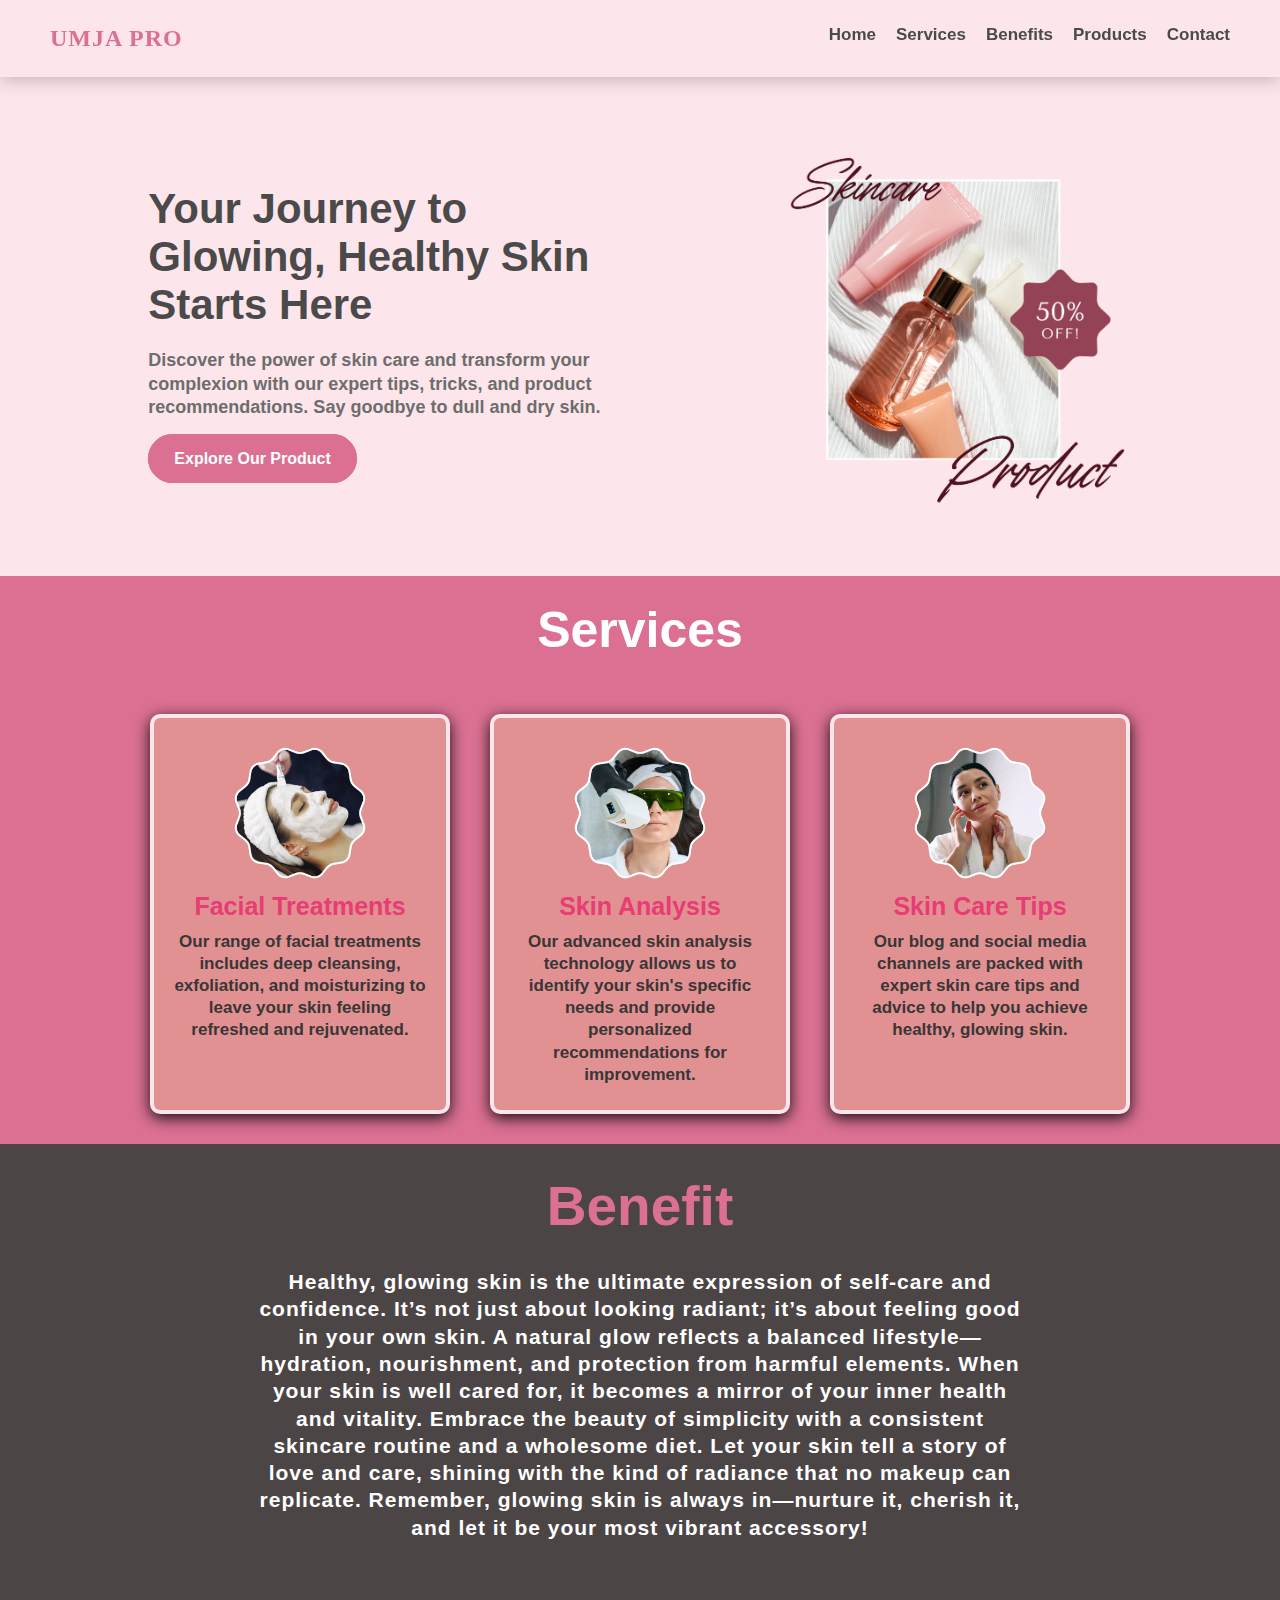
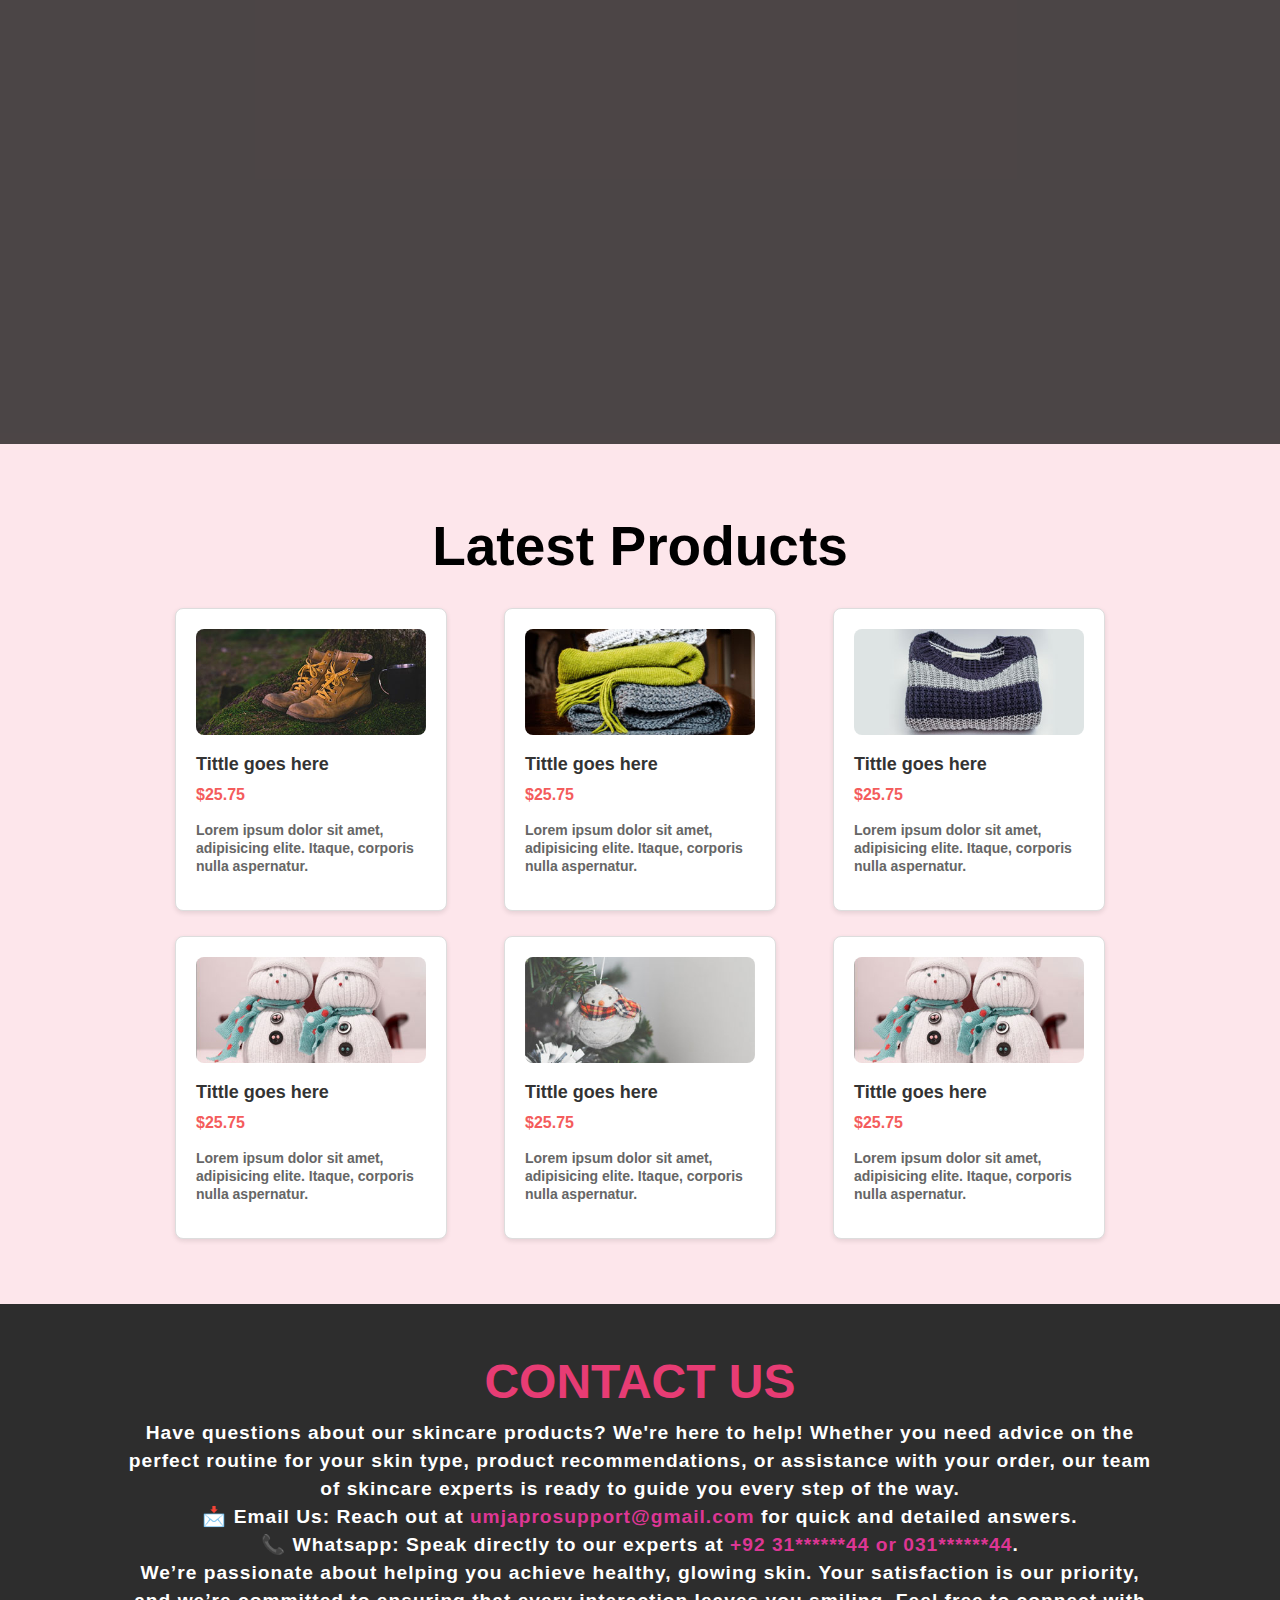
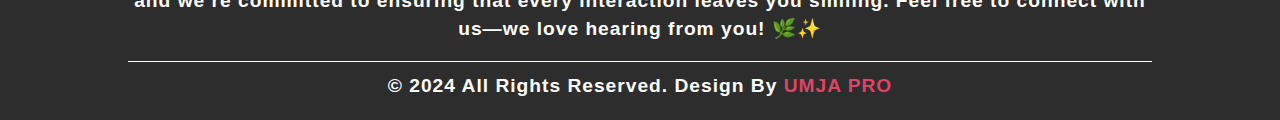
<file: Skin care/index.html>
<!DOCTYPE html>
<html lang="en">

<head>
    <meta charset="UTF-8">
    <meta name="viewport" content="width=device-width, initial-scale=1.0">
    <title>Skin Care</title>
    <link rel="stylesheet" href="style.css">
    <!-- Font Awesome -->
    <link rel="stylesheet" href="https://cdnjs.cloudflare.com/ajax/libs/font-awesome/6.7.1/css/all.min.css"
        integrity="sha512-5Hs3dF2AEPkpNAR7UiOHba+lRSJNeM2ECkwxUIxC1Q/FLycGTbNapWXB4tP889k5T5Ju8fs4b1P5z/iB4nMfSQ=="
        crossorigin="anonymous" referrerpolicy="no-referrer" />
</head>

<body>

    <!-- Start Header -->

    <header>
        <nav>
            <div class="logo">UMJA PRO</div>
            <ul class="nav-links">
                <li><a href="#scroll-home">Home</a></li>
                <li><a href="#scroll-service">Services</a></li>
                <li><a href="#scroll-benefit">Benefits</a></li>
                <li><a href="#scroll-product">Products</a></li>
                <li><a href="#scroll-contact">Contact</a></li>
            </ul>
            <div class="icons">
                <button onclick="document.getElementById('id01').style.display='block'" style="width:auto;"><i
                        class="fa-solid fa-bars" style="color: #4a4a4a;"></i></button>
            </div>
        </nav>
    </header>

    <!-- End Header -->
    <!-- Start Menubar -->

    <div id="id01" class="modal">
        <div class="menubar animate">
            <li><a href="index.html">Home</a></li>
            <li><a href="services.html">Services</a></li>
            <li><a href="benefit.html">Benefits</a></li>
            <li><a href="product.html">Products</a></li>
            <li><a href="contact.html">Contact</a></li>
            <i onclick="document.getElementById('id01').style.display='none'" class="fa-solid fa-right-to-bracket"
                style="color: palevioletred;"></i>
        </div>
    </div>

    <!-- End Menubar -->
    <!-- Start Home -->

    <section id="scroll-home" class="hero-section">
        <div class="hero-content">
            <h1>Your Journey to Glowing, Healthy Skin Starts Here</h1>
            <p>Discover the power of skin care and transform your complexion with our expert tips, tricks, and product
                recommendations. Say goodbye to dull and dry skin.</p>
            <div class="buttons">
                <a href="#scroll-product" class="btn-primary">Explore Our Product</a>
            </div>
        </div>
        <div class="product-image">
            <img src="img/bg.png" alt="Product Image">
        </div>
    </section>

    <!-- End Home -->
    <!-- Start Services -->

    <div id="scroll-service" class="services">
        <h2>Services</h2>
        <div class="services-items">
            <div class="card">
                <div class="service-img">
                    <img src="img/facial.png" alt="">
                </div>
                <h3>Facial Treatments</h3>
                <p>Our range of facial treatments includes deep cleansing, exfoliation, and moisturizing to leave your
                    skin feeling refreshed and rejuvenated.</p>
            </div>
            <div class="card">
                <div class="service-img">
                    <img src="img/analysis.png" alt="">
                </div>
                <h3>Skin Analysis</h3>
                <p>Our advanced skin analysis technology allows us to identify your skin's specific needs and provide
                    personalized recommendations for improvement.</p>
            </div>
            <div class="card">
                <div class="service-img">
                    <img src="img/care.png" alt="">
                </div>
                <h3>Skin Care Tips</h3>
                <p>Our blog and social media channels are packed with expert skin care tips and advice to help you
                    achieve healthy, glowing skin.</p>
            </div>
        </div>
    </div>

    <!-- End Services -->
    <!-- start Benefit -->

    <div id="scroll-benefit" class="benefit">
        <div class="benefit-work">
            <h2>Benefit</h2>
            <p>Healthy, glowing skin is the ultimate expression of self-care and confidence. It’s not just about looking
                radiant; it’s about feeling good in your own skin. A natural glow reflects a balanced
                lifestyle—hydration, nourishment, and protection from harmful elements. When your skin is well cared
                for, it becomes a mirror of your inner health and vitality. Embrace the beauty of simplicity with a
                consistent skincare routine and a wholesome diet. Let your skin tell a story of love and care, shining
                with the kind of radiance that no makeup can replicate. Remember, glowing skin is always in—nurture it,
                cherish it, and let it be your most vibrant accessory!</p>
        </div>
    </div>

    <!-- End Benefit -->
    <!-- Start Product -->

    <section id="scroll-product" class="latest-products">
        <div class="section-header">
            <h2>Latest Products</h2>
        </div>

        <div class="products-grid">
            <a class="product-item" href="https://wa.me/qr/JUR4FJPTNZWKH1">
                <img src="img/product_01.jpg" alt="Product Image">
                <h3>Tittle goes here</h3>
                <p class="price">$25.75</p>
                <p>Lorem ipsum dolor sit amet, adipisicing elite. Itaque, corporis nulla aspernatur.</p>
            </a>
            <a class="product-item" href="https://wa.me/qr/JUR4FJPTNZWKH1">
                <img src="img/product_02.jpg" alt="Product Image">
                <h3>Tittle goes here</h3>
                <p class="price">$25.75</p>
                <p>Lorem ipsum dolor sit amet, adipisicing elite. Itaque, corporis nulla aspernatur.</p>
            </a>
            <a class="product-item" href="https://wa.me/qr/JUR4FJPTNZWKH1">
                <img src="img/product_03.jpg" alt="Product Image">
                <h3>Tittle goes here</h3>
                <p class="price">$25.75</p>
                <p>Lorem ipsum dolor sit amet, adipisicing elite. Itaque, corporis nulla aspernatur.</p>
            </a>
            <a class="product-item" href="https://wa.me/qr/JUR4FJPTNZWKH1">
                <img src="img/product_04.jpg" alt="Product Image">
                <h3>Tittle goes here</h3>
                <p class="price">$25.75</p>
                <p>Lorem ipsum dolor sit amet, adipisicing elite. Itaque, corporis nulla aspernatur.</p>
            </a>
            <a class="product-item" href="https://wa.me/qr/JUR4FJPTNZWKH1">
                <img src="img/product_05.jpg" alt="Product Image">
                <h3>Tittle goes here</h3>
                <p class="price">$25.75</p>
                <p>Lorem ipsum dolor sit amet, adipisicing elite. Itaque, corporis nulla aspernatur.</p>
            </a>
            <a class="product-item" href="https://wa.me/qr/JUR4FJPTNZWKH1">
                <img src="img/product_04.jpg" alt="Product Image">
                <h3>Tittle goes here</h3>
                <p class="price">$25.75</p>
                <p>Lorem ipsum dolor sit amet, adipisicing elite. Itaque, corporis nulla aspernatur.</p>
            </a>
        </div>
    </section>

    <!-- End Product -->
    <!-- Start Contact -->

    <div id="scroll-contact" class="contact">
        <h3>CONTACT US</h3>
        <p>Have questions about our skincare products? We're here to help! Whether you need advice on the perfect
            routine for your skin type, product recommendations, or assistance with your order, our team of skincare
            experts is ready to guide you every step of the way.
            <br>
            📩 Email Us: Reach out at <span class="highlight">umjaprosupport@gmail.com</span> for quick and detailed
            answers.
            <br>
            📞 Whatsapp: Speak directly to our experts at <span class="highlight">+92 31******44 or 031******44</span>.
            <br>
            We’re passionate about helping you achieve healthy, glowing skin. Your satisfaction is our priority, and
            we’re committed to ensuring that every interaction leaves you smiling. Feel free to connect with us—we love
            hearing from you! 🌿✨
        </p>
        <div class="contact-icons">
            <a href=""><i class="fa-brands fa-facebook-f" style="color: palevioletred;"></i></a>
            <a href=""><i class="fa-brands fa-instagram" style="color: palevioletred;"></i></a>
            <a href=""><i class="fa-brands fa-twitter" style="color: palevioletred;"></i></a>
            <a href=""><i class="fa-brands fa-youtube" style="color: palevioletred;"></i></a>
        </div>
        <div class="contact-name">
            <p>© 2024 All Rights Reserved. Design By <a href="">UMJA PRO</a></p>
        </div>
    </div>

    <!-- End Contact -->

</body>

</html>
</file>
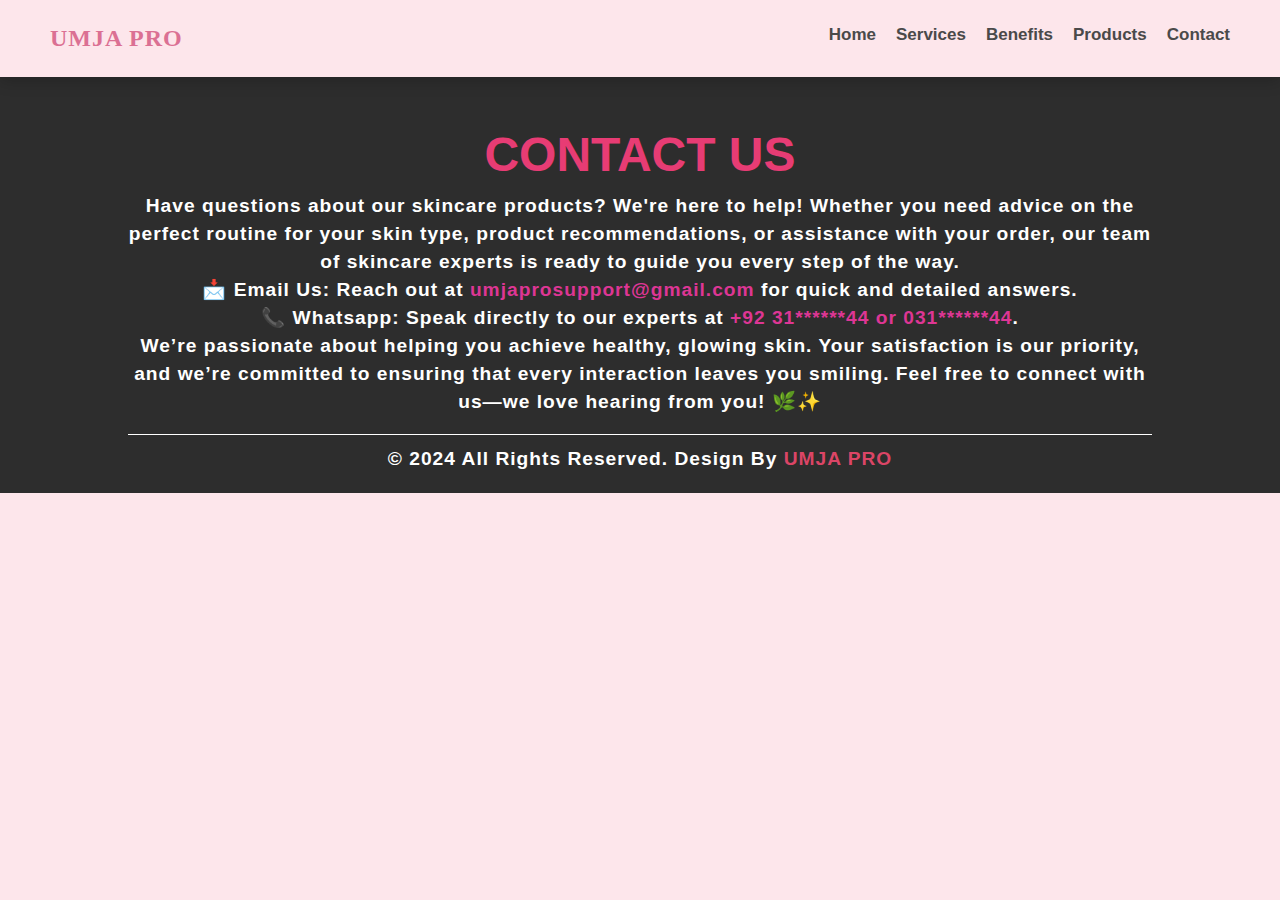
<file: Skin care/contact.html>
<!DOCTYPE html>
<html lang="en">

<head>
    <meta charset="UTF-8">
    <meta name="viewport" content="width=device-width, initial-scale=1.0">
    <title>Document</title>
    <link rel="stylesheet" href="style.css">
    <link rel="stylesheet" href="https://cdnjs.cloudflare.com/ajax/libs/font-awesome/6.7.1/css/all.min.css"
        integrity="sha512-5Hs3dF2AEPkpNAR7UiOHba+lRSJNeM2ECkwxUIxC1Q/FLycGTbNapWXB4tP889k5T5Ju8fs4b1P5z/iB4nMfSQ=="
        crossorigin="anonymous" referrerpolicy="no-referrer" />
</head>

<body>

    <!-- Start Header -->

    <header>
        <nav>
            <div class="logo">UMJA PRO</div>
            <ul class="nav-links">
                <li><a href="index.html">Home</a></li>
                <li><a href="services.html">Services</a></li>
                <li><a href="benefit.html">Benefits</a></li>
                <li><a href="product.html">Products</a></li>
                <li><a href="contact.html">Contact</a></li>
            </ul>
            <div class="icons">
                <button onclick="document.getElementById('id01').style.display='block'" style="width:auto;"><i
                        class="fa-solid fa-bars" style="color: #4a4a4a;"></i></button>
            </div>
        </nav>
    </header>

    <!-- End Header -->
    <!-- Start Menubar -->

    <div id="id01" class="modal">
        <div class="menubar animate">
            <li><a href="index.html">Home</a></li>
            <li><a href="services.html">Services</a></li>
            <li><a href="benefit.html">Benefits</a></li>
            <li><a href="product.html">Products</a></li>
            <li><a href="contact.html">Contact</a></li>
            <i onclick="document.getElementById('id01').style.display='none'" class="fa-solid fa-right-to-bracket"
                style="color: palevioletred;"></i>
        </div>
    </div>

    <!-- End Menubar -->
    <!-- Start Contact -->

    <div id="scroll-contact" class="contact">
        <h3>CONTACT US</h3>
        <p>Have questions about our skincare products? We're here to help! Whether you need advice on the perfect
            routine for your skin type, product recommendations, or assistance with your order, our team of skincare
            experts is ready to guide you every step of the way.
            <br>
            📩 Email Us: Reach out at <span class="highlight">umjaprosupport@gmail.com</span> for quick and detailed
            answers.
            <br>
            📞 Whatsapp: Speak directly to our experts at <span class="highlight">+92 31******44 or 031******44</span>.
            <br>
            We’re passionate about helping you achieve healthy, glowing skin. Your satisfaction is our priority, and
            we’re committed to ensuring that every interaction leaves you smiling. Feel free to connect with us—we love
            hearing from you! 🌿✨
        </p>
        <div class="contact-icons">
            <a href=""><i class="fa-brands fa-facebook-f" style="color: palevioletred;"></i></a>
            <a href=""><i class="fa-brands fa-instagram" style="color: palevioletred;"></i></a>
            <a href=""><i class="fa-brands fa-twitter" style="color: palevioletred;"></i></a>
            <a href=""><i class="fa-brands fa-youtube" style="color: palevioletred;"></i></a>
        </div>
        <div class="contact-name">
            <p>© 2024 All Rights Reserved. Design By <a href="">UMJA PRO</a></p>
        </div>
    </div>

    <!-- End Contact -->

</body>

</html>
</file>
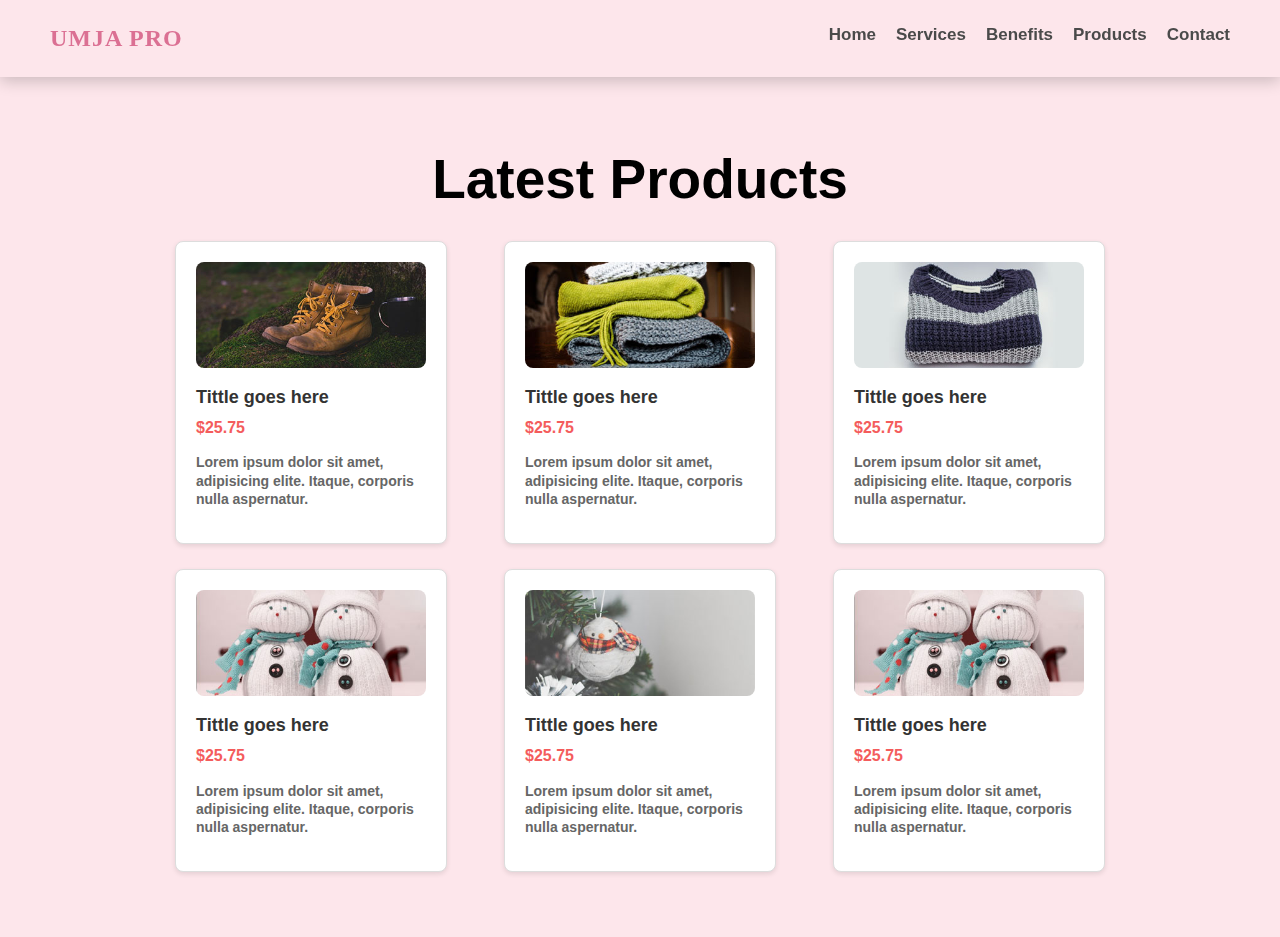
<file: Skin care/product.html>
<!DOCTYPE html>
<html lang="en">

<head>
    <meta charset="UTF-8">
    <meta name="viewport" content="width=device-width, initial-scale=1.0">
    <title>Document</title>
    <link rel="stylesheet" href="style.css">
    <link rel="stylesheet" href="https://cdnjs.cloudflare.com/ajax/libs/font-awesome/6.7.1/css/all.min.css"
        integrity="sha512-5Hs3dF2AEPkpNAR7UiOHba+lRSJNeM2ECkwxUIxC1Q/FLycGTbNapWXB4tP889k5T5Ju8fs4b1P5z/iB4nMfSQ=="
        crossorigin="anonymous" referrerpolicy="no-referrer" />
</head>

<body>

    <!-- Start Header -->

    <header>
        <nav>
            <div class="logo">UMJA PRO</div>
            <ul class="nav-links">
                <li><a href="index.html">Home</a></li>
                <li><a href="services.html">Services</a></li>
                <li><a href="benefit.html">Benefits</a></li>
                <li><a href="product.html">Products</a></li>
                <li><a href="contact.html">Contact</a></li>
            </ul>
            <div class="icons">
                <button onclick="document.getElementById('id01').style.display='block'" style="width:auto;"><i
                        class="fa-solid fa-bars" style="color: #4a4a4a;"></i></button>
            </div>
        </nav>
    </header>

    <!-- End Header -->
    <!-- Start Menubar -->

    <div id="id01" class="modal">
        <div class="menubar animate">
            <li><a href="index.html">Home</a></li>
            <li><a href="services.html">Services</a></li>
            <li><a href="benefit.html">Benefits</a></li>
            <li><a href="product.html">Products</a></li>
            <li><a href="contact.html">Contact</a></li>
            <i onclick="document.getElementById('id01').style.display='none'" class="fa-solid fa-right-to-bracket"
                style="color: palevioletred;"></i>
        </div>
    </div>

    <!-- End Menubar -->
    <!-- Start Product -->

    <section id="scroll-product" class="latest-products">
        <div class="section-header">
            <h2>Latest Products</h2>
        </div>

        <div class="products-grid">
            <a class="product-item" href="#">
                <img src="img/product_01.jpg" alt="Product Image">
                <h3>Tittle goes here</h3>
                <p class="price">$25.75</p>
                <p>Lorem ipsum dolor sit amet, adipisicing elite. Itaque, corporis nulla aspernatur.</p>
            </a>
            <a class="product-item" href="#">
                <img src="img/product_02.jpg" alt="Product Image">
                <h3>Tittle goes here</h3>
                <p class="price">$25.75</p>
                <p>Lorem ipsum dolor sit amet, adipisicing elite. Itaque, corporis nulla aspernatur.</p>
            </a>
            <a class="product-item" href="#">
                <img src="img/product_03.jpg" alt="Product Image">
                <h3>Tittle goes here</h3>
                <p class="price">$25.75</p>
                <p>Lorem ipsum dolor sit amet, adipisicing elite. Itaque, corporis nulla aspernatur.</p>
            </a>
            <a class="product-item" href="#">
                <img src="img/product_04.jpg" alt="Product Image">
                <h3>Tittle goes here</h3>
                <p class="price">$25.75</p>
                <p>Lorem ipsum dolor sit amet, adipisicing elite. Itaque, corporis nulla aspernatur.</p>
            </a>
            <a class="product-item" href="#">
                <img src="img/product_05.jpg" alt="Product Image">
                <h3>Tittle goes here</h3>
                <p class="price">$25.75</p>
                <p>Lorem ipsum dolor sit amet, adipisicing elite. Itaque, corporis nulla aspernatur.</p>
            </a>
            <a class="product-item" href="#">
                <img src="img/product_04.jpg" alt="Product Image">
                <h3>Tittle goes here</h3>
                <p class="price">$25.75</p>
                <p>Lorem ipsum dolor sit amet, adipisicing elite. Itaque, corporis nulla aspernatur.</p>
            </a>
        </div>
    </section>

    <!-- End Product -->

</body>

</html>
</file>
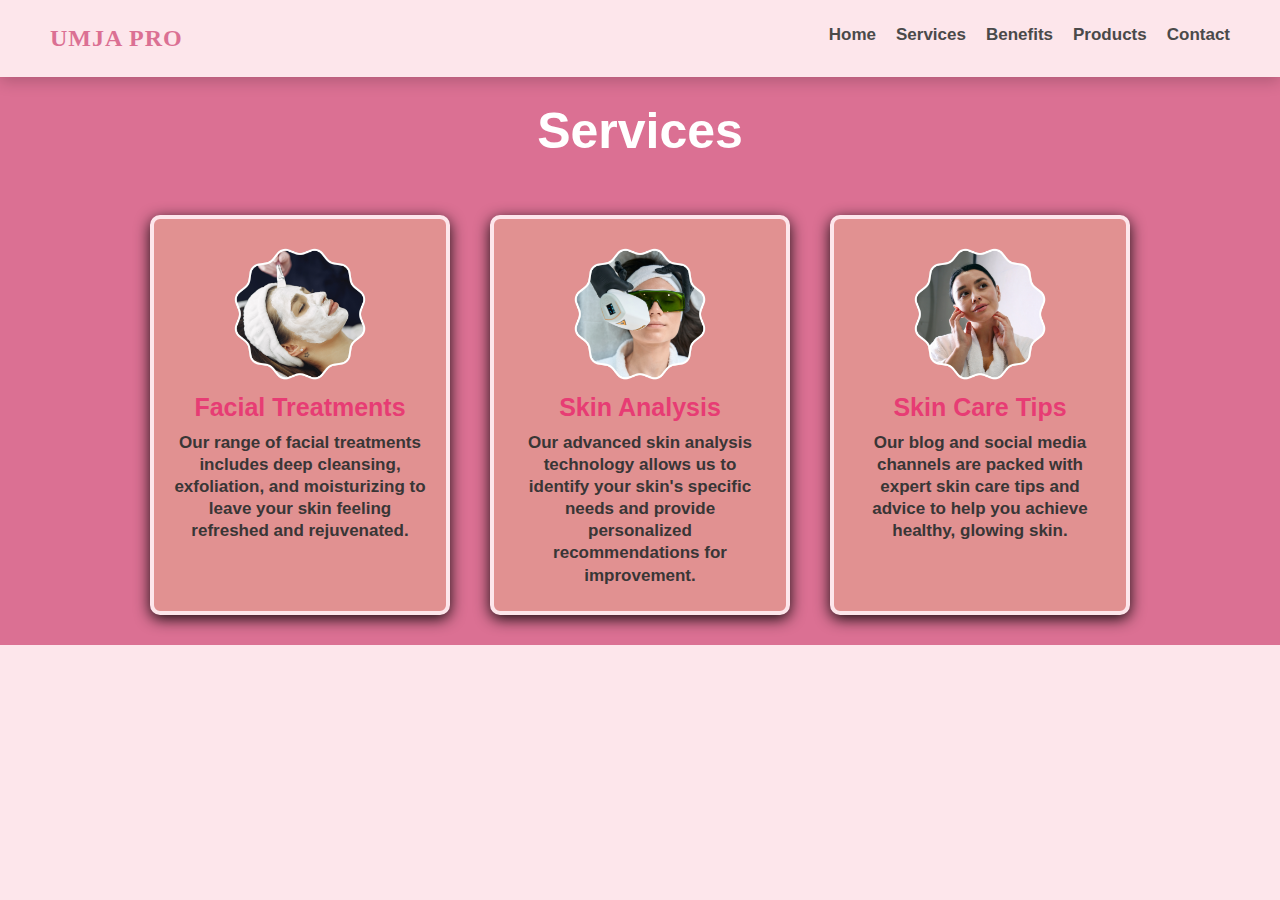
<file: Skin care/services.html>
<!DOCTYPE html>
<html lang="en">

<head>
    <meta charset="UTF-8">
    <meta name="viewport" content="width=device-width, initial-scale=1.0">
    <title>Document</title>
    <link rel="stylesheet" href="style.css">
    <link rel="stylesheet" href="https://cdnjs.cloudflare.com/ajax/libs/font-awesome/6.7.1/css/all.min.css"
        integrity="sha512-5Hs3dF2AEPkpNAR7UiOHba+lRSJNeM2ECkwxUIxC1Q/FLycGTbNapWXB4tP889k5T5Ju8fs4b1P5z/iB4nMfSQ=="
        crossorigin="anonymous" referrerpolicy="no-referrer" />
</head>

<body>

    <!-- Start Header -->

    <header>
        <nav>
            <div class="logo">UMJA PRO</div>
            <ul class="nav-links">
                <li><a href="index.html">Home</a></li>
                <li><a href="services.html">Services</a></li>
                <li><a href="benefit.html">Benefits</a></li>
                <li><a href="product.html">Products</a></li>
                <li><a href="contact.html">Contact</a></li>
            </ul>
            <div class="icons">
                <button onclick="document.getElementById('id01').style.display='block'" style="width:auto;"><i
                        class="fa-solid fa-bars" style="color: #4a4a4a;"></i></button>
            </div>
        </nav>
    </header>

    <!-- End Header -->
    <!-- Start Menubar -->

    <div id="id01" class="modal">
        <div class="menubar animate">
            <li><a href="index.html">Home</a></li>
            <li><a href="services.html">Services</a></li>
            <li><a href="benefit.html">Benefits</a></li>
            <li><a href="product.html">Products</a></li>
            <li><a href="contact.html">Contact</a></li>
            <i onclick="document.getElementById('id01').style.display='none'" class="fa-solid fa-right-to-bracket"
                style="color: palevioletred;"></i>
        </div>
    </div>

    <!-- End Menubar -->
    <!-- Start Services -->

    <div id="scroll-service" class="services">
        <h2>Services</h2>
        <div class="services-items">
            <div class="card">
                <div class="service-img">
                    <img src="img/facial.png" alt="">
                </div>
                <h3>Facial Treatments</h3>
                <p>Our range of facial treatments includes deep cleansing, exfoliation, and moisturizing to leave your
                    skin feeling refreshed and rejuvenated.</p>
            </div>
            <div class="card">
                <div class="service-img">
                    <img src="img/analysis.png" alt="">
                </div>
                <h3>Skin Analysis</h3>
                <p>Our advanced skin analysis technology allows us to identify your skin's specific needs and provide
                    personalized recommendations for improvement.</p>
            </div>
            <div class="card">
                <div class="service-img">
                    <img src="img/care.png" alt="">
                </div>
                <h3>Skin Care Tips</h3>
                <p>Our blog and social media channels are packed with expert skin care tips and advice to help you
                    achieve healthy, glowing skin.</p>
            </div>
        </div>
    </div>

    <!-- End Services -->

</body>

</html>
</file>
<file: Skin care/style.css>
* {
    margin: 0;
    padding: 0;
    box-sizing: border-box;
    scroll-behavior: smooth;
    font-family: Arial, sans-serif;
    text-decoration: none;
    color: #4a4a4a;
}

body {
    background-color: #fde6eb;
}

/* Start Header */

header {
    background-color: #fde6eb;
    position: sticky;
    top: 0px;
    z-index: 1;
    box-shadow: 0 4px 15px rgba(0, 0, 0, 0.2);
    padding: 25px 50px;
}

nav {
    position: relative;
    display: flex;
    justify-content: space-between;
}

.logo {
    font-family: fantasy;
    font-size: 24px;
    font-weight: bold;
    color: palevioletred;
    letter-spacing: 1px;
}

.nav-links {
    list-style: none;
    display: flex;
    gap: 20px;
}

.nav-links a {
    font-size: 17px;
    font-weight: 700;
    transition: 0.3s ease;
}

.nav-links a:hover {
    color: palevioletred;
}

.icons {
    display: none;
}

.icons button {
    border: none;
    background-color: transparent;
    font-size: 25px;
}

.icons button {
    cursor: pointer;
}

@media(max-width: 768px) {
    .icons {
        display: block;
    }

    .nav-links {
        display: none;
    }
}

/* End Header */
/* Start Menubar */

.modal {
    display: none;
    position: fixed;
    z-index: 1;
    left: 0;
    top: 0;
    width: 100%;
    height: 100%;
    background-color: rgba(0, 0, 0, 0.4);
}

.menubar {
    height: 100vh;
    background: rgba(0, 0, 0, 0.7);
    backdrop-filter: blur(2px);
    list-style: none;
    display: flex;
    justify-content: center;
    align-items: center;
    flex-direction: column;
}

.menubar li {
    font-size: 35px;
    margin: 10px;
}

.menubar li a {
    color: white;
}

.menubar li a:hover {
    color: palevioletred;
}

.menubar i {
    margin-top: 30px;
    font-size: 40px;
    cursor: pointer;
}

.animate {
    -webkit-animation: animatezoom 0.6s;
    animation: animatezoom 0.6s
}

@-webkit-keyframes animatezoom {
    from {
        -webkit-transform: scale(0)
    }

    to {
        -webkit-transform: scale(1)
    }
}

@keyframes animatezoom {
    from {
        transform: scale(0)
    }

    to {
        transform: scale(1)
    }
}

/* End Menubar */
/* Start Home */

.hero-section {
    display: flex;
    justify-content: space-evenly;
    align-items: center;
    margin: 0px 15px;
}

.hero-content {
    max-width: 500px;
}

.hero-content h1 {
    font-size: 42px;
    font-weight: 700;
    margin-bottom: 20px;
}

.hero-content p {
    font-size: 18px;
    color: #6d6d6d;
    margin-bottom: 30px;
    line-height: 1.3;
}

.btn-primary {
    padding: 15px 25px;
    border: 1px solid palevioletred;
    background-color: palevioletred;
    color: #fff;
    font-weight: 600;
    border-radius: 25px;
    transition: 0.3s ease;
}

.btn-primary:hover {
    background-color: transparent;
    color: palevioletred;
    border: 1px solid palevioletred;
}

.product-image img {
    max-width: 350px;
}

@media(max-width: 768px) {
    .hero-content h1 {
        font-size: 40px;
        margin-top: 30px;
    }

    .hero-section {
        flex-direction: column;
        text-align: center;
    }

    .product-image img {
        max-width: 335px;
    }

    .product-image {
        margin: 20px 0px;
    }
}

/* End Home */
/* Start Services */

.services {
    background-color: palevioletred;
}

.services h2 {
    color: white;
    text-align: center;
    font-size: 50px;
    padding: 25px 0px;
}

.services-items {
    display: flex;
    flex-wrap: wrap;
    gap: 20px;
    justify-content: center;
    padding: 20px;
}

.card {
    margin: 10px;
    background-color: #e19191;
    border: 4px solid #fde6eb;
    border-radius: 10px;
    padding: 20px;
    max-width: 300px;
    height: 400px;
    text-align: center;
    transition: 0.3s ease;
    box-shadow: 0 4px 15px rgba(0, 0, 0, 0.9);
    cursor: pointer;
}

.card:hover {
    transform: translateY(-20px);
}

.service-img img {
    width: 150px;
}

h3 {
    font-size: 25px;
    color: #e73c74;
    margin-bottom: 10px;
}

p {
    font-size: 17px;
    font-weight: bold;
    color: #393636;
    line-height: 1.3;
}

@media (max-width: 768px) {
    .services {
        flex-direction: column;
        align-items: center;
    }
}

/* End Services */
/* Start Benefit */

.benefit {
    width: 100%;
    height: 100vh;
    background-image: url(img/benefit-bg.png);
    background-size: cover;
    background-attachment: fixed;
    background-position: center center;
    text-align: center;
}

.benefit-work {
    width: 100%;
    height: 100vh;
    background: rgba(0, 0, 0, 0.7);
}

.benefit .benefit-work h2 {
    color: palevioletred;
    font-size: 55px;
    padding: 30px 0px;
}

.benefit .benefit-work p {
    color: #fff;
    letter-spacing: 1px;
    padding: 0% 20%;
    font-size: 21px;
    font-weight: bold;
}

@media(max-width: 768px) {
    .benefit .benefit-work p {
        padding: 0px 10%;
    }
}

@media(max-width: 570px) {
    .benefit .benefit-work p {
        padding: 0px 5%;
        font-size: 16.8px;
    }
}

/* End Benefit */
/* Start Product */

.latest-products {
    padding: 40px 10%;
}

.section-header h2 {
    text-align: center;
    font-size: 55px;
    padding: 30px 0px;
    color: #000;
}

.products-grid {
    display: flex;
    justify-content: space-evenly;
    flex-wrap: wrap;
}

.product-item {
    background-color: #fff;
    border: 1px solid #ddd;
    border-radius: 8px;
    padding: 20px;
    width: 17em;
    margin: 0px 10px;
    margin-bottom: 25px;
    box-shadow: 0px 2px 5px rgba(0, 0, 0, 0.1);
    transition: 0.3s ease;
    cursor: pointer;
}

.product-item:hover {
    background-color: burlywood;
}

.product-item img {
    width: 100%;
    border-radius: 8px;
    margin-bottom: 15px;
}

.product-item h3 {
    font-size: 18px;
    color: #333;
    margin-bottom: 10px;
}

.product-item .price {
    font-size: 16px;
    color: #f45c5c;
    margin-bottom: 15px;
}

.product-item p {
    font-size: 14px;
    color: #666;
    margin-bottom: 15px;
}

@media(max-width:746px) {
    .product-item {
        width: 30em;
    }
}

/* End Product */
/* Start Contact */

.contact {
    background-color: #2d2d2d;
    text-align: center;
    padding-top: 50px;
}

.contact h3 {
    font-size: 3rem;
}

.contact p {
    color: #fff;
    padding: 0px 10% 0px 10%;
    font-size: 1.2rem;
    letter-spacing: 1px;
    line-height: 28px;
}

.contact p .highlight {
    color: #dd3694;
}

.contact-icons i {
    padding: 20px 10px;
}

.contact-name {
    margin: 0% 10%;
}

.contact-name p {
    border-top: 1.5px solid #ffffff;
    padding-top: 10px;
    padding-bottom: 20px;
}

.contact-name p a {
    text-decoration: none;
    color: #db4566;
    font-weight: bold;
}

/* End Contact */
</file>
